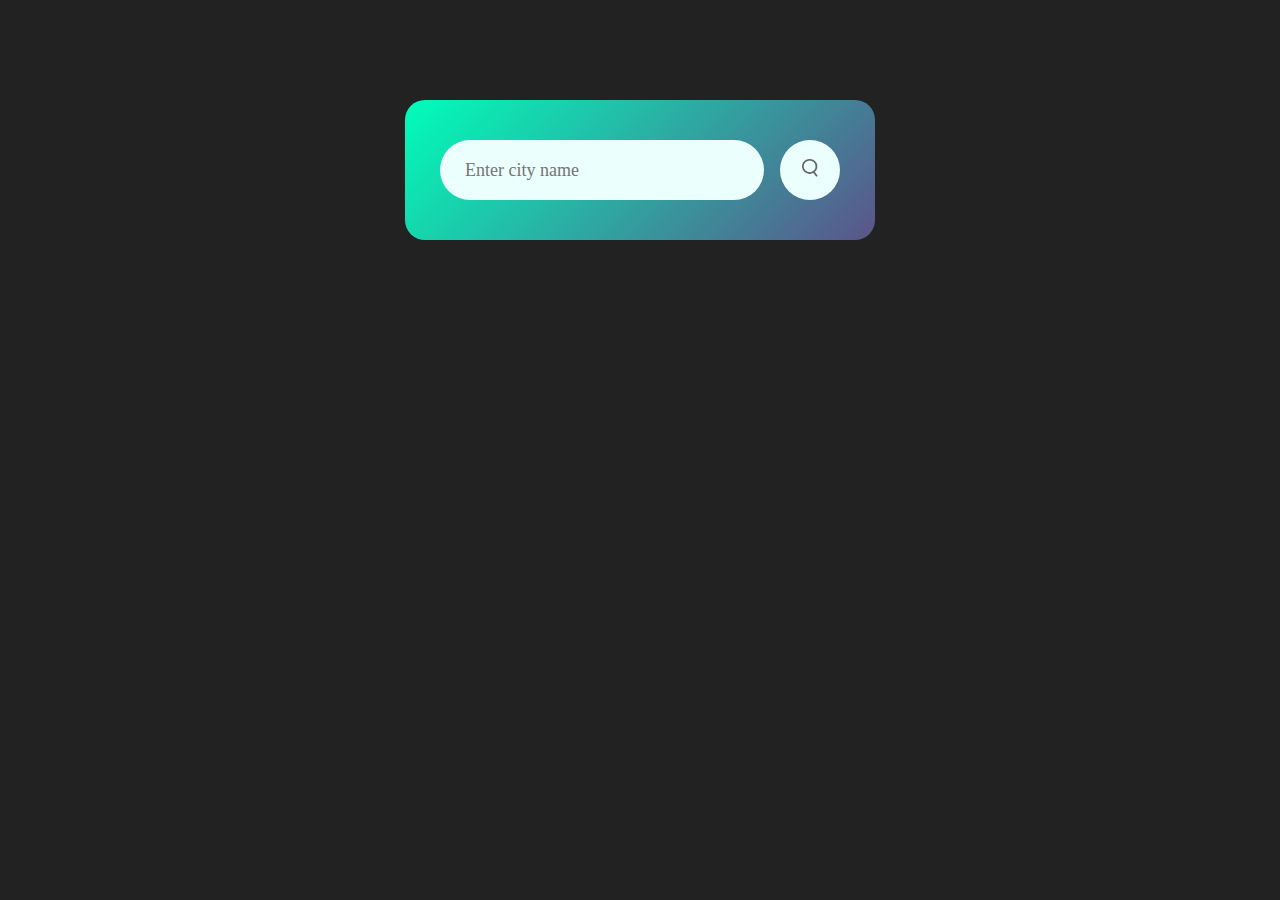
<file: index.html>
<!DOCTYPE html>
<html lang="en">
<head>
    <meta charset="UTF-8">
    <meta name="viewport" content="width=device-width, initial-scale=1.0">
    <title>Weather</title>
    <link rel="stylesheet" href="style.css">
</head>
<body>
    <div class="card">
        <div class="search">
            <input type="text" placeholder="Enter city name" spellcheck="false">
            <button><img src="images/search.png" alt=""></button>
        </div>
        <div class="error">
            <p>Invalid City Name</p>
        </div>
        <div class="weather">
            <img src="images/rain.png" class="weather-icon">
            <h1 class="temp">22°c</h1>
            <h2 class="city">New York</h2>
            <div class="details">
                <div class="col">
                    <img src="images/humidity.png" alt="">
                    <p class="humidity"> 50%</p>
                   
                    <p> Humidity</p>
                </div>
                 <div class="col">
                    <img src="images/wind.png" alt="">
                    <p class="wind">15  Km/Hr</p>
                    <p>Wind Speed</p>
                </div>
            </div>
        </div>
    </div>

    <script>
        const apiKey ="07e2792674c580b5394bc3e254efdde2";
        const apiUrl ="https://api.openweathermap.org/data/2.5/weather?units=metric&q=";

        const searchBox=document.querySelector(".search input");
        const searchBtn=document.querySelector(".search button");
        const weatherIcon=document.querySelector(".weather-icon");

        async function checkWeather(city) {
            const response=await fetch(apiUrl+city +`&appid=${apiKey}`);
            if(response.status==404){
                document.querySelector(".error").style.display="block";
                document.querySelector(".weather").style.display="none";
            }
            else{
          var data=await response.json();
            //console.log(data);
            
            document.querySelector(".city").innerHTML=data.name;
            document.querySelector(".temp").innerHTML=Math.round(data.main.temp)+"°c";
            document.querySelector(".humidity").innerHTML=data.main.humidity +"%";
            document.querySelector(".wind").innerHTML=data.wind.speed +" km/h";
            
           

            if(data.weather[0].main=="Clouds"){
                weatherIcon.src="images/clouds.png";
            }
            else if(data.weather[0].main=="Clear"){
                weatherIcon.src="images/clear.png";
            }
             else if(data.weather[0].main=="Drizzle"){
                weatherIcon.src="images/drizzle.png";
            }
             else if(data.weather[0].main=="Mist"){
                weatherIcon.src="images/mist.png";
            }
             else if(data.weather[0].main=="Rain"){
                weatherIcon.src="images/rain.png";
            }
             else if(data.weather[0].main=="Snow"){
                weatherIcon.src="images/snow.png";
            }
            document.querySelector(".weather").style.display="block";
             document.querySelector(".error").style.display="none";
    
            }
           
        }
       searchBtn.addEventListener("click",()=>{

           checkWeather(searchBox.value);
       })
    </script> 
</body>
</html>
</file>
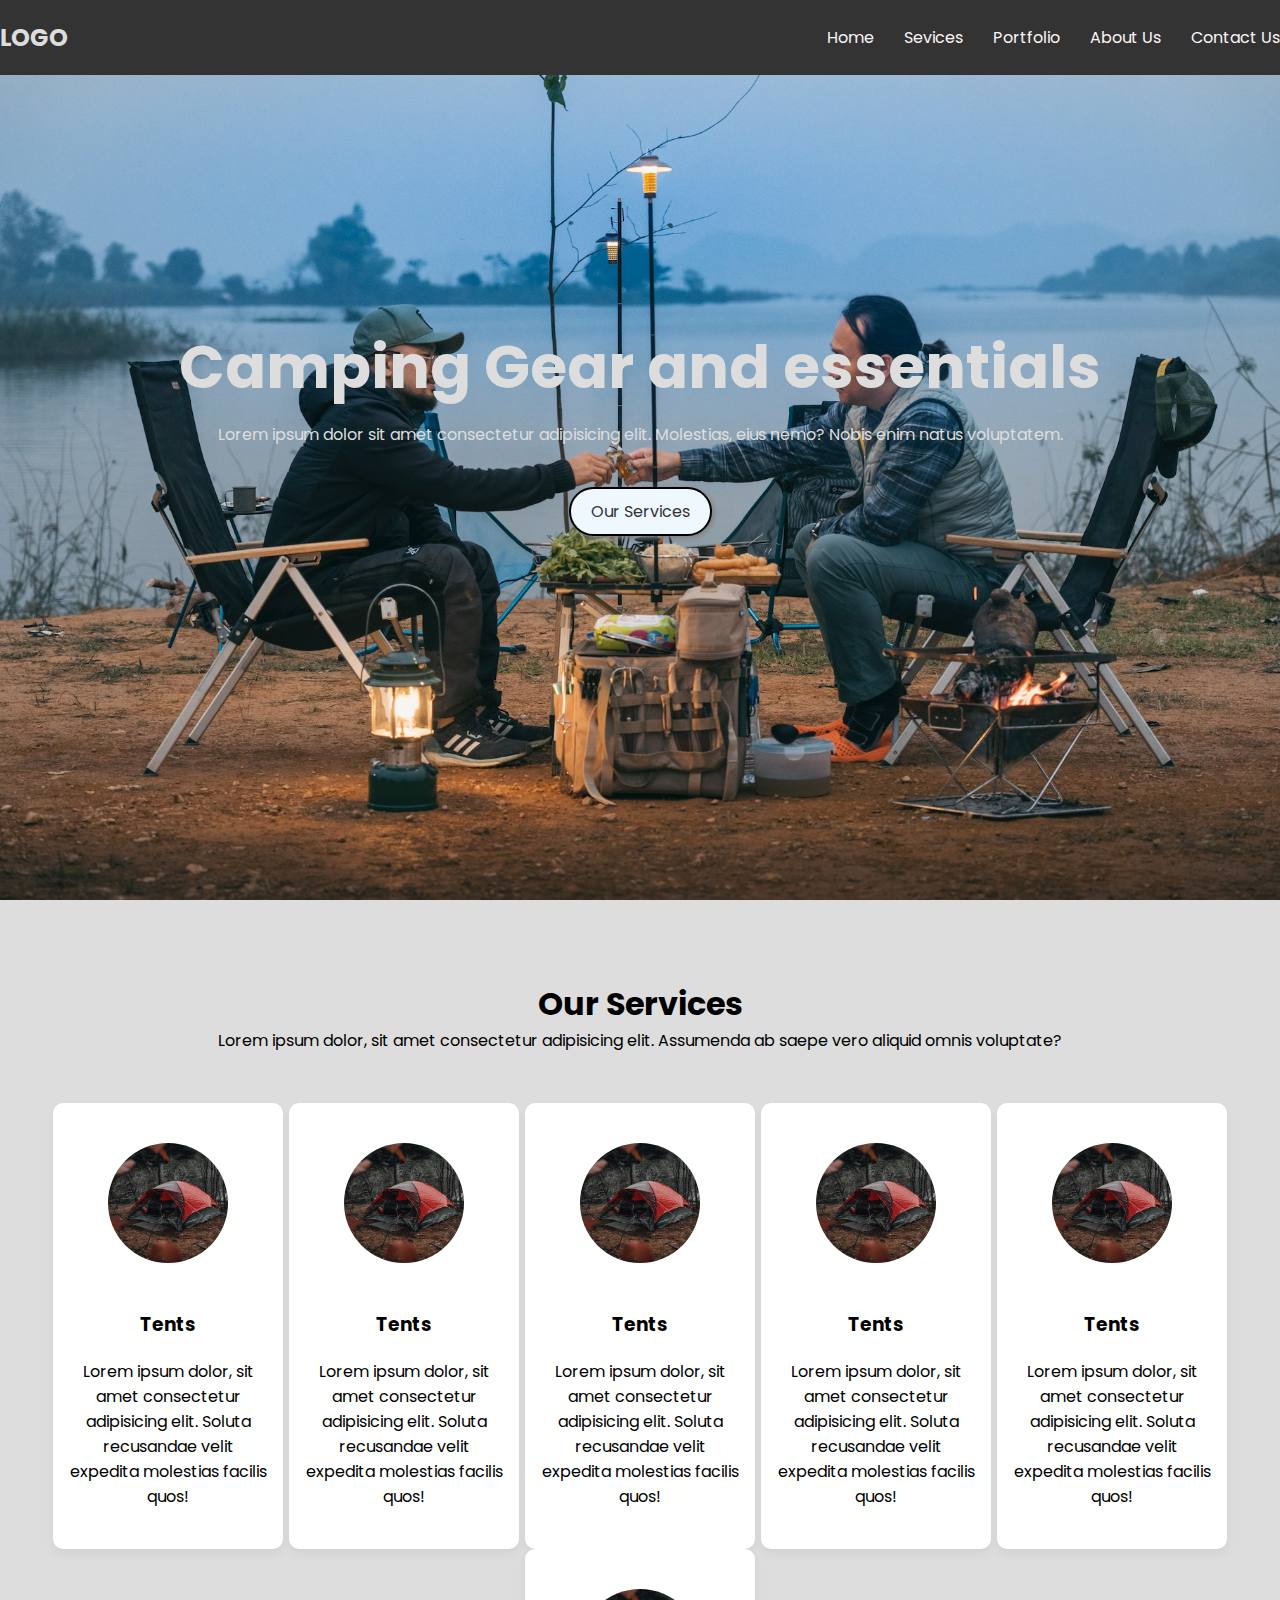
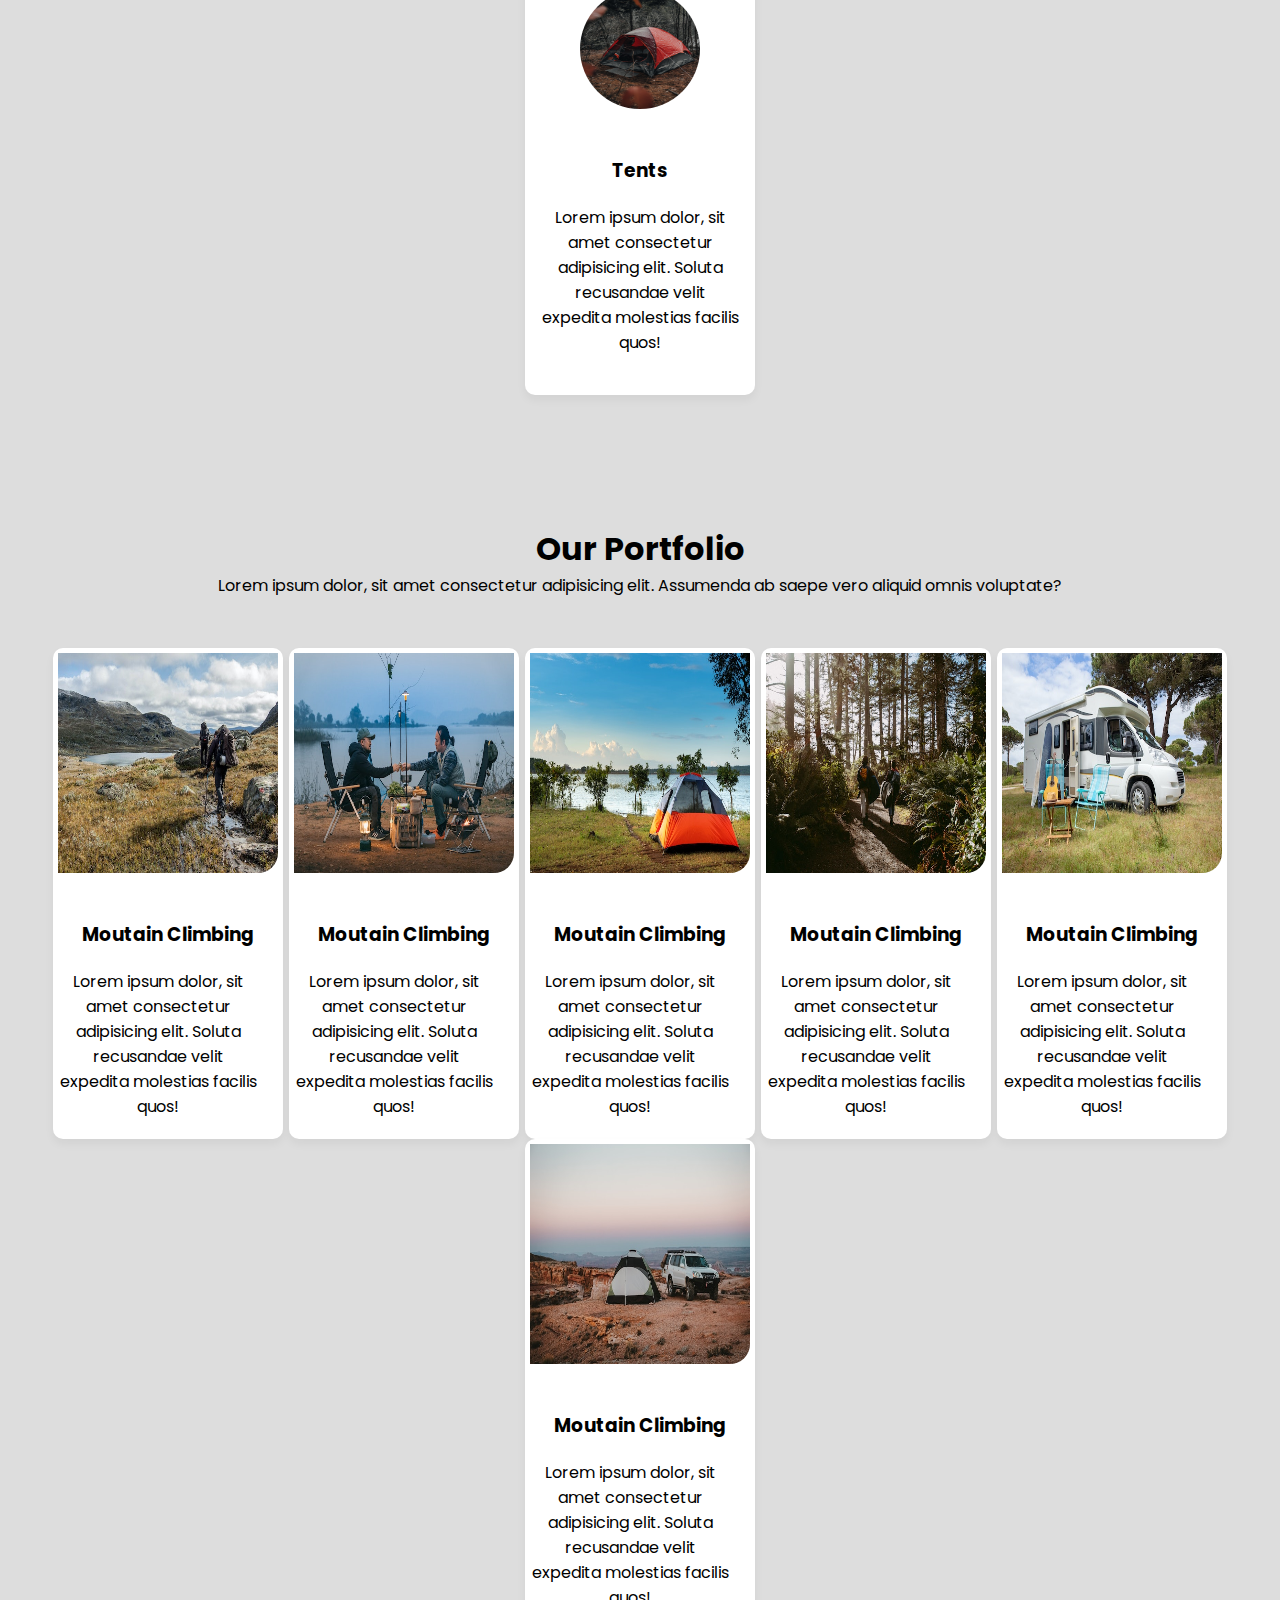
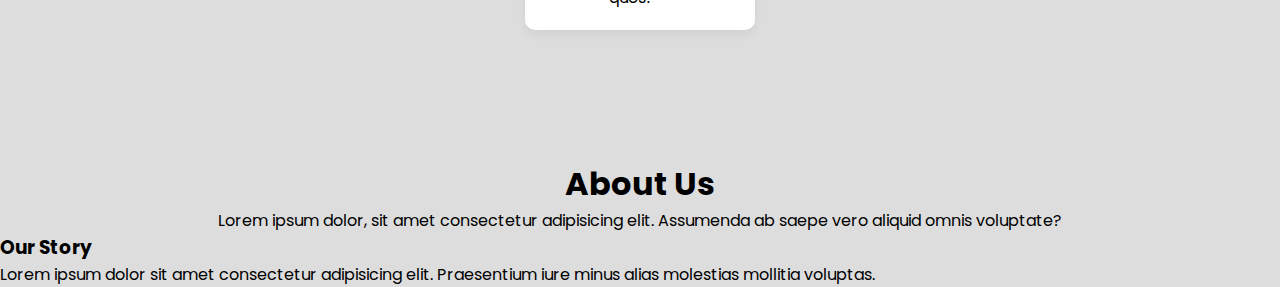
<file: proj1/adv.html>
<!DOCTYPE html>
<html lang="en">
  <head>
    <meta charset="UTF-8" />
    <meta name="viewport" content="width=device-width, initial-scale=1.0" />
    <title>Welcome To Our World</title>
    <link rel="stylesheet" href="style.css" />
  </head>
  <body>
    <header>
      <nav class="navbar container flex">
        <h2 class="logo"><a href="#">LOGO</a></h2>
        <ul class="nav-links flex">
          <li><a href="#Home">Home</a></li>
          <li><a href="#sevices">sevices</a></li>
          <li><a href="#portfolio">portfolio</a></li>
          <li><a href="#About Us">About Us</a></li>
          <li><a href="#Contact Us">Contact Us</a></li>
        </ul>
      </nav>
    </header>

    <section class="homepage" id="home">
      <div class="content flex">
        <div class="text">
          <h1>Camping Gear and essentials</h1>
          <p>
            Lorem ipsum dolor sit amet consectetur adipisicing elit. Molestias,
            eius nemo? Nobis enim natus voluptatem.
          </p>
        </div>
        <a href="#services">Our Services</a>
      </div>
    </section>
    <section class="services" id="services">
      <div class="container">
        <div class="section-title">
          <h2>Our Services</h2>
          <p>
            Lorem ipsum dolor, sit amet consectetur adipisicing elit. Assumenda
            ab saepe vero aliquid omnis voluptate?
          </p>
        </div>
        <ul class="cards flex">
          <li class="card">
            <img src="images/tents.jpg" alt="tents" />
            <h3>Tents</h3>
            <p class="u">
              Lorem ipsum dolor, sit amet consectetur adipisicing elit. Soluta
              recusandae velit expedita molestias facilis quos!
            </p>
          </li>
          <li class="card">
            <img src="images/tents.jpg" alt="tents" />
            <h3>Tents</h3>
            <p class="u">
              Lorem ipsum dolor, sit amet consectetur adipisicing elit. Soluta
              recusandae velit expedita molestias facilis quos!
            </p>
          </li>
          <li class="card">
            <img src="images/tents.jpg" alt="tents" />
            <h3>Tents</h3>
            <p class="u">
              Lorem ipsum dolor, sit amet consectetur adipisicing elit. Soluta
              recusandae velit expedita molestias facilis quos!
            </p>
          </li>
          <li class="card">
            <img src="images/tents.jpg" alt="tents" />
            <h3>Tents</h3>
            <p class="u">
              Lorem ipsum dolor, sit amet consectetur adipisicing elit. Soluta
              recusandae velit expedita molestias facilis quos!
            </p>
          </li>
          <li class="card">
            <img src="images/tents.jpg" alt="tents" />
            <h3>Tents</h3>
            <p class="u">
              Lorem ipsum dolor, sit amet consectetur adipisicing elit. Soluta
              recusandae velit expedita molestias facilis quos!
            </p>
          </li>
          <li class="card">
            <img src="images/tents.jpg" alt="tents" />
            <h3>Tents</h3>
            <p class="u">
              Lorem ipsum dolor, sit amet consectetur adipisicing elit. Soluta
              recusandae velit expedita molestias facilis quos!
            </p>
          </li>
        </ul>
      </div>
    </section>
    <!-- portfolio starts -->
    <section class="portfolio" id="portfolio">
      <div class="container">
        <div class="section-title">
          <h2>Our Portfolio</h2>
          <p>
            Lorem ipsum dolor, sit amet consectetur adipisicing elit. Assumenda
            ab saepe vero aliquid omnis voluptate?
          </p>
        </div>
        <ul class="cards flex">
          <li class="card">
            <img src="images/camping-1.jpg" alt="tents" />
            <h3>Moutain Climbing</h3>
            <p class="k">
              Lorem ipsum dolor, sit amet consectetur adipisicing elit. Soluta
              recusandae velit expedita molestias facilis quos!
            </p>
          </li>
          <li class="card">
            <img src="images/camping-2.jpg" alt="tents" />
            <h3>Moutain Climbing</h3>
            <p class="k">
              Lorem ipsum dolor, sit amet consectetur adipisicing elit. Soluta
              recusandae velit expedita molestias facilis quos!
            </p>
          </li>
          <li class="card">
            <img src="images/camping-3.jpg" alt="tents" />
            <h3>Moutain Climbing</h3>
            <p class="k">
              Lorem ipsum dolor, sit amet consectetur adipisicing elit. Soluta
              recusandae velit expedita molestias facilis quos!
            </p>
          </li>
          <li class="card">
            <img src="images/camping-4.jpg" alt="tents" />
            <h3>Moutain Climbing</h3>
            <p class="k">
              Lorem ipsum dolor, sit amet consectetur adipisicing elit. Soluta
              recusandae velit expedita molestias facilis quos!
            </p>
          </li>
          <li class="card">
            <img src="images/camping-5.jpg" alt="tents" />
            <h3>Moutain Climbing</h3>
            <p class="k">
              Lorem ipsum dolor, sit amet consectetur adipisicing elit. Soluta
              recusandae velit expedita molestias facilis quos!
            </p>
          </li>
          <li class="card">
            <img src="images/camping-6.jpg" alt="tents" />
            <h3>Moutain Climbing</h3>
            <p class="k">
              Lorem ipsum dolor, sit amet consectetur adipisicing elit. Soluta
              recusandae velit expedita molestias facilis quos!
            </p>
          </li>
        </ul>
      </div>
    </section>
    <!-- portfolio ends -->

    <!-- About start -->
    <section class="about" id="about">
      <div class="container">
        <div class="section-title">
          <h2>About Us</h2>
          <p>
            Lorem ipsum dolor, sit amet consectetur adipisicing elit. Assumenda
            ab saepe vero aliquid omnis voluptate?
          </p>
        </div>

        <div class="info">
          <h3>Our Story</h3>
          <p>
            Lorem ipsum dolor sit amet consectetur adipisicing elit. Praesentium
            iure minus alias molestias mollitia voluptas.
          </p>
        </div>
      </div>
    </section>
    <!-- About End -->
  </body>
</html>
</file>
<file: style.css>
*{
    margin: 0;
    padding: 0;
    font-family: 'Times New Roman', Times, serif;
    box-sizing: border-box;
}
body{
    background: #222;
}
.card{
    width: 90%;
    max-width: 470px;
    background: linear-gradient(135deg,#00feba,#5b548a);
    color: #fff;
    margin: 100px auto 0;
    border-radius: 20px;
    padding: 40px 35px;
    text-align: center;
}
.search{
    width: 100%;
    display: flex;
    align-items: center;
    justify-content: space-between;
}
.search input{
    border: 0;
    outline: 0;
    background: #ebfffc;
    color: #555;
    padding: 10px 25px;
    height: 60px;
    border-radius: 30px;
    flex: 1;
    margin-right: 16px;
    font-size: 18px;
}
.search button{
    border: 0;
    outline: 0;
    background: #ebfffc;
    border-radius: 50%;
    width: 60px;
    height: 60px;
    cursor: pointer;
}
.search button img{
      width: 16px;
}
.weather-icon{
    width: 170px;
    margin-top: 30px;
}
.weather h1{
    font-size: 80px;
    font-weight: 500;
}
.weather h2{
    font-size: 45px;
    font-weight:400;
    margin-top: -10px;
}
.details{
    display: flex;
    align-items: center;
    justify-content: space-between;
    padding: 0 20px;
    margin-top: 50px;
}
.col{
    display: flex;
    align-items:center;
    text-align: left;
}
.col img{
    width: 40px;
    margin-left: 10px;
}
.humidity,.wind{
    font-size: 28px;
    margin-top: -6px;
}
.weather{
    display: none;
}
.error{
    text-align: center;
    margin-top: 15px;
    font-size: 20px;
    display: none;
}
</file>
<file: proj1/style.css>
@import url("https://fonts.googleapis.com/css2?family=Poppins:ital,wght@0,100;0,200;0,300;0,400;0,500;0,600;0,700;0,800;0,900;1,100;1,200;1,300;1,400;1,500;1,600;1,700;1,800;1,900&display=swap");
* {
  padding: 0px;
  margin: 0px;
  box-sizing: border-box;
  font-family: poppins;
}
body{
    background-color: #ddd;
}
header{
    position: fixed;
    top: 0;
    left: 0;
    width: 100%;
    background-color: #333;
    z-index: 100;
}
.flex{
    display: flex;
    align-items: center;
}
.conatainer{
    max-width: 1200px;
    width: 100%;
    margin: 0 auto;
    padding: 0 20px;
}
.navbar{
    justify-content: space-between;
}
.nav-links{
   gap: 30px;
   list-style: none;

}
.navbar a{
    padding: 20px 0;
    display: inline-block;
    color: rgb(251, 246, 246);
    text-decoration: none;
    text-transform: capitalize;
    transition: .2s;
}
.navbar a:hover{
    color: #ddd;
}

.homepage{
    position: relative;
    height: 100vh;
    width: 100%;
    background: url("images/home-bg.jpg");
    background-position: center;
    background-size: cover;
}
.homepage::before{
    content: "";
    position: absolute;
    height: 100%;
    width: 100%;
    top: 0;
    left: 0;
    background: rgba(0 0 0 0.2);

}
.homepage .content{
    position: relative;
    height: 85%;
    flex-direction:column ;
    justify-content: center;
}
.homepage .text{
    color: #ddd;
    text-align: center;
    /* text-align: center; */
}

.homepage .text h1{
    font-size: 60px;
    font-weight: 700;
    margin-bottom: 10px;
}
.homepage a{
    margin-top: 40px;
    color: #333;
    text-decoration: none;
    background-color: aliceblue;
    padding: 10px 20px;
    border: 2px solid black;
    border-radius: 30px;
    transition: 0.2s;
    box-shadow: 2px 2px 5px grey;
}
.homepage a:hover{
    color: lightgray;
    background: 255 255;
}
section{
    padding-top: 80px;
    
}
section .cards{
    margin: 50px;
    flex-wrap:wrap;
    justify-content: space-between;
    justify-content: space-around;
}

.section-title{
    text-align: center;
}
section h2{
    font-size: 2rem;
}
section .card{
    width: calc(100%/3-30px);
    text-align: center;
    list-style: none;
    background-color: #fff;
    padding: 40px 15px;
    border-radius: 10px;
    box-shadow: 0px 5px 10px rgba(0, 0, 0, 0.05);
}
section .card img{
    height: 120px;
    width: 120px;
    border-radius: 50%;
    margin-bottom: 40px;
   
}
section .card p{
    width: 200px;
    height: 150px;
    margin-top: 20px;
}
.portfolio .card{
    padding: 5px 5px 20px;
}
.portfolio .card img{
    height: 220px;
    width: 220px;
    border-radius: 0 0 20px;
}
</file>
